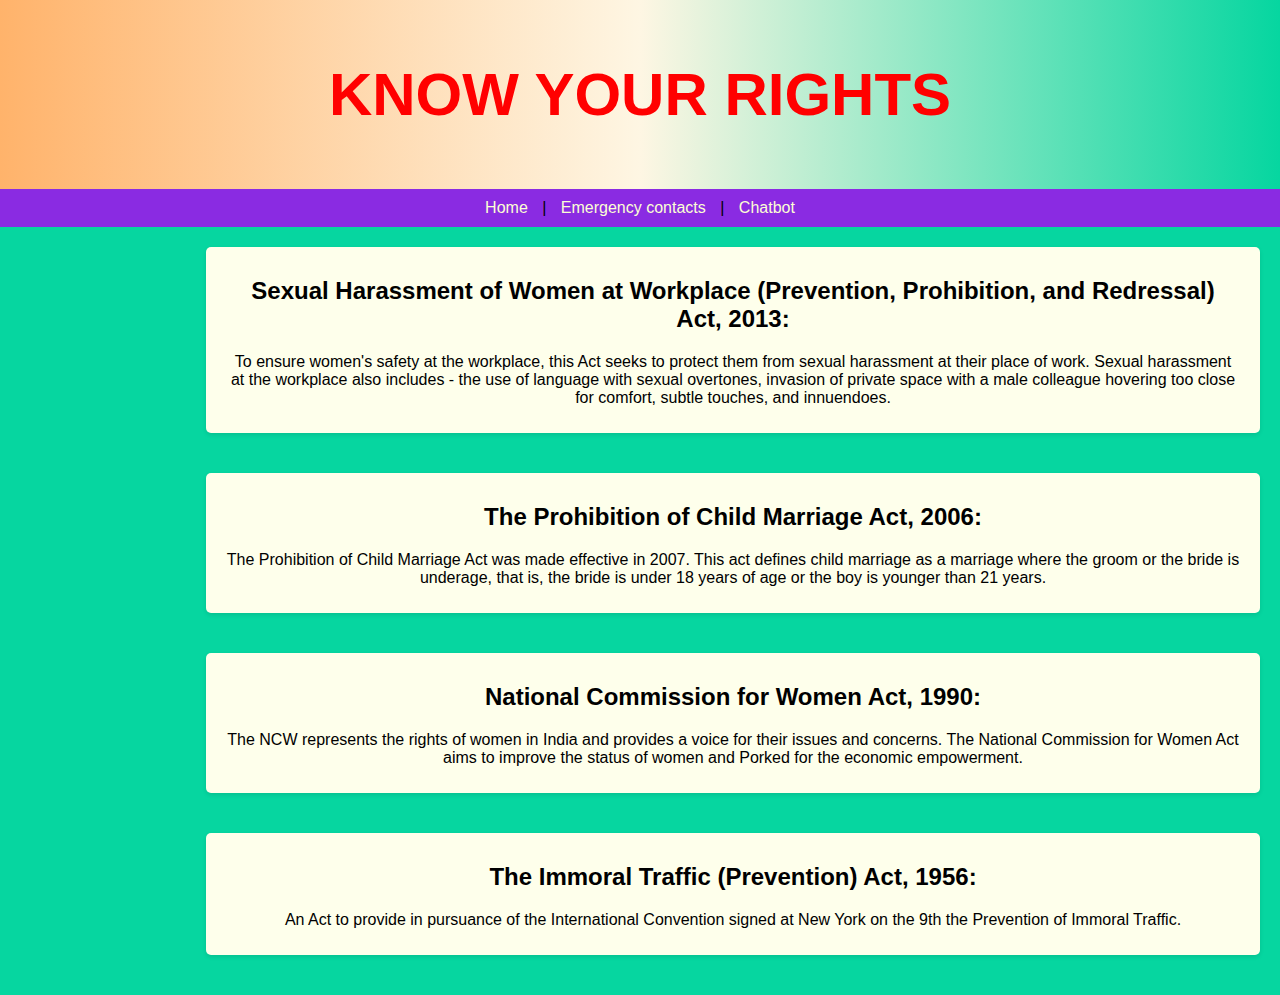
<file: Rights.html>
<!DOCTYPE html>
<html lang="en">
<head>
<meta charset="UTF-8">
<meta name="viewport" content="width=device-width, initial-scale=1.0">
<title>Colorful Website</title>
<style>
  body {
    font-family: Arial, sans-serif;
    margin: 0;
    padding: 0;
    
   
  }
  header {
    background: linear-gradient(to right, #ffb36b, #fef6e3, #06D6A0); 
    color: rgb(255, 0, 0);
    padding: 20px;
    text-align: center;
    font-size: 30px;
  }
 
  nav {
    background-color: #8A2BE2;
    padding: 10px;
    text-align: center;
  }
  nav a {
    color: rgb(252, 255, 212);
    text-decoration: none;
    padding: 10px;
  }
  section {
    background:  #06D6A0; 
    padding: 20px;
    text-align: center;
    display: grid;
    gap: 20px;
  }
  .container {
    background-color: rgb(254, 255, 235);
    padding: 10px 20px;
    border-radius: 5px;
    box-shadow: 0 2px 4px rgba(0, 0, 0, 0.1);
    margin-bottom: 20px;
    max-width: 1050px; /* Reduced width */
  margin-left: 15%;
  }
  
  footer {
    background-color: #1E90FF;
    color: white;
    padding: 10px;
    text-align: center;
    position: fixed;
    bottom: 0;
    width: 100%;
  }
</style>
</head>
<body>


<header>
  <h1>KNOW YOUR RIGHTS</h1>
</header>

<nav>
  <a href="index.html">Home</a> |
  <a href="em_contacts.html">Emergency contacts</a> |
 <a href="chatbot.html">Chatbot</a>
</nav>

<section>
    
  <div class="container">
    <h2>Sexual Harassment of Women at Workplace (Prevention, Prohibition, and Redressal) Act, 2013:</h2>
    <p>To ensure women's safety at the workplace, this Act seeks to protect them from sexual harassment at their place of work. Sexual harassment at the workplace also includes - the use of language with sexual overtones, invasion of private space with a male colleague hovering too close for comfort, subtle touches, and innuendoes.</p>
  </div>
  <div class="container">
    <h2>The Prohibition of Child Marriage Act, 2006:</h2>
    <p>The Prohibition of Child Marriage Act was made effective in 2007. This act defines child marriage as a marriage where the groom or the bride is underage, that is, the bride is under 18 years of age or the boy is younger than 21 years.</p>
  </div>
  <div class="container">
    <h2>National Commission for Women Act, 1990:</h2>
    <p>The NCW represents the rights of women in India and provides a voice for their issues and concerns. The National Commission for Women Act aims to improve the status of women and Porked for the economic empowerment.</p>
  </div>
  <div class="container">
    <h2>The Immoral Traffic (Prevention) Act, 1956:</h2>
    <p>An Act to provide in pursuance of the International Convention signed at New York on the 9th the Prevention of Immoral Traffic.</p>
  </div>

</section>


</body>
</html>
</file>
